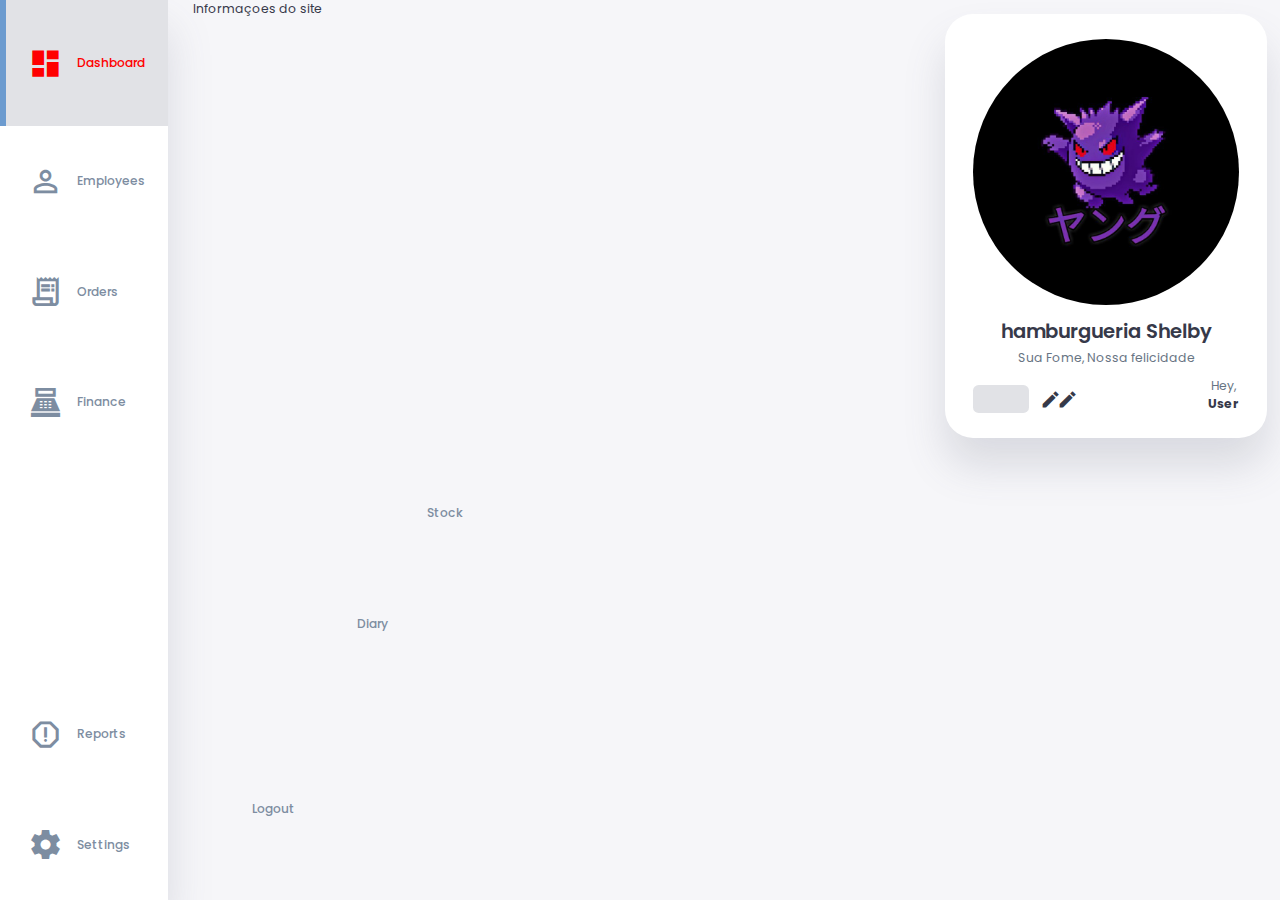
<file: index.html>
<!DOCTYPE html>
<html lang="en">
<head>
    <meta charset="UTF-8">
    <meta name="viewport" content="width=device-width, initial-scale=1.0">
    <link href="https://fonts.googleapis.com/icon?family=Material+Icons+Sharp" rel="stylesheet">
    <link rel="stylesheet" href="style.css">
    <link rel="icon" href="images/icon.ico" type="image/x-icon">
    <title>ERP</title>
</head>

<body>
    <div class="container">
        <aside>
            <div class="sidebar">
                <a href="index.html" class="active">
                    <span class="material-icons-sharp">
                        dashboard
                    </span>
                    <h3>Dashboard</h3>
                </a>
                <a href="employees.html">
                    <span class="material-icons-sharp">
                        person_outline
                    </span>
                    <h3>Employees</h3>
                </a>
                <a href="orders.html">
                    <span class="material-icons-sharp">
                        receipt_long
                    </span>
                    <h3>Orders</h3>
                </a>
                <a href="#">
                    <span class="material-icons-sharp">
                        point_of_sale
                    </span>
                    <h3>Finance</h3>
                </a>
                <a href="#">
                    <span class="material-icons-sharp">
                        inventory_2
                    </span>
                    <h3>Stock</h3>
                </a>
                <a href="#">
                    <span class="material-icons-sharp">
                        inventory
                    </span>
                    <h3>Diary</h3>
                </a>
                <a href="#">
                    <span class="material-icons-sharp">
                        report_gmailerrorred
                    </span>
                    <h3>Reports</h3>
                </a>
                <a href="#">
                    <span class="material-icons-sharp">
                        settings
                    </span>
                    <h3>Settings</h3>
                </a>
                <a href="login/index.html">
                    <span class="material-icons-sharp">
                        logout
                    </span>
                    <h3>Logout</h3>
                </a>
            </div>
        </aside>
        <main>
      Informaçoes do site
        </main>
        <div class="right-section">
            <div class="user-profile">
                <div class="nav">
                    <div class="profile">
                        <div>
                        <p>Hey, <b>User</b></p>
                        </div>
                    </div>
                </div>
                    <div class="logo">
                        <img src="images/logo.png">
                        <h2>hamburgueria Shelby</h2>
                        <p>Sua Fome, Nossa felicidade</p>
                        <button id="menu-btn"></button>
                            <div class="dark-mode">
                        <span class="material-icons-sharp active">
                        light_mode
                        </span>
                        <span class="material-icons-sharp">
                        dark_mode
                        </span>
                        </div>
                    </div>
                </div>
            </div>
        </div>
    </div>
<script src="index.js"></script>
</body>
</html>
</file>
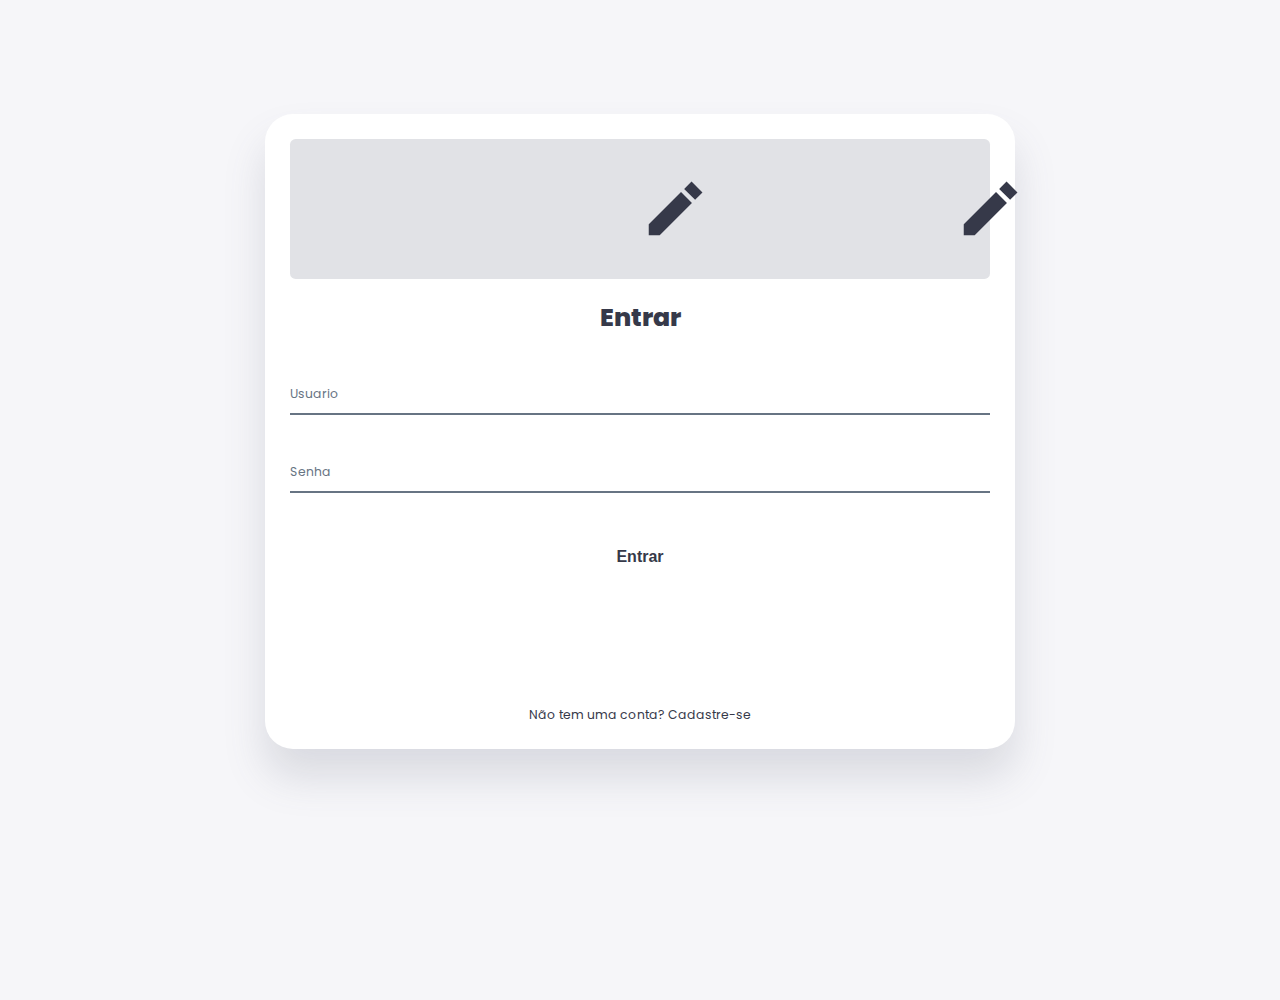
<file: login/index.html>
<!DOCTYPE html>
<html lang="en">
<head>
    <meta charset="UTF-8">
    <meta name="viewport" content="width=device-width, initial-scale=1.0">
    <link href="https://fonts.googleapis.com/icon?family=Material+Icons+Sharp" rel="stylesheet">
    <link rel="stylesheet" href="style.css">
    <link rel="icon" href="images/icon.ico" type="image/x-icon">
    <title>ERP</title>
</head>
<body>
    <div class="container">
        <aside>
            <div class="right-section">
                <div class="user-profile">
                    <div class="card">
                        <h1>Entrar</h1>
                
                        <div id="msgError"></div>
                
                        <div class="label-float">
                          <input type="text" id="usuario" paceholder="" required />
                          <label id="userLabel" for="usuario">Usuario</label>
                        </div>
                
                        <div class="label-float">
                          <input type="password" id="senha" paceholder="" required />
                          <label id="senhaLabel" for="senha">Senha</label>
                          <i class="fa fa-eye" aria-hidden="true"></i>
                        </div>
                
                        <div class="justify-center">
                          <button onclick="entrar()">Entrar</button>
                        </div>
                
                        <div class="justify-center">
                          <hr />
                        </div>
                
                        <p>
                          Não tem uma conta?
                          <a href="./signup.html">
                            Cadastre-se
                          </a>
                        </p>
                      </div>
                    <button id="menu-btn"></button>
                    <div class="dark-mode">
                        <span class="material-icons-sharp active">
                            light_mode
                        </span>
                        <span class="material-icons-sharp">
                            dark_mode
                        </span>
                    </div>
                </div>
            </div>
        </aside>
    </div>
    <script src="index.js"></script>
</body>
</html>
</file>
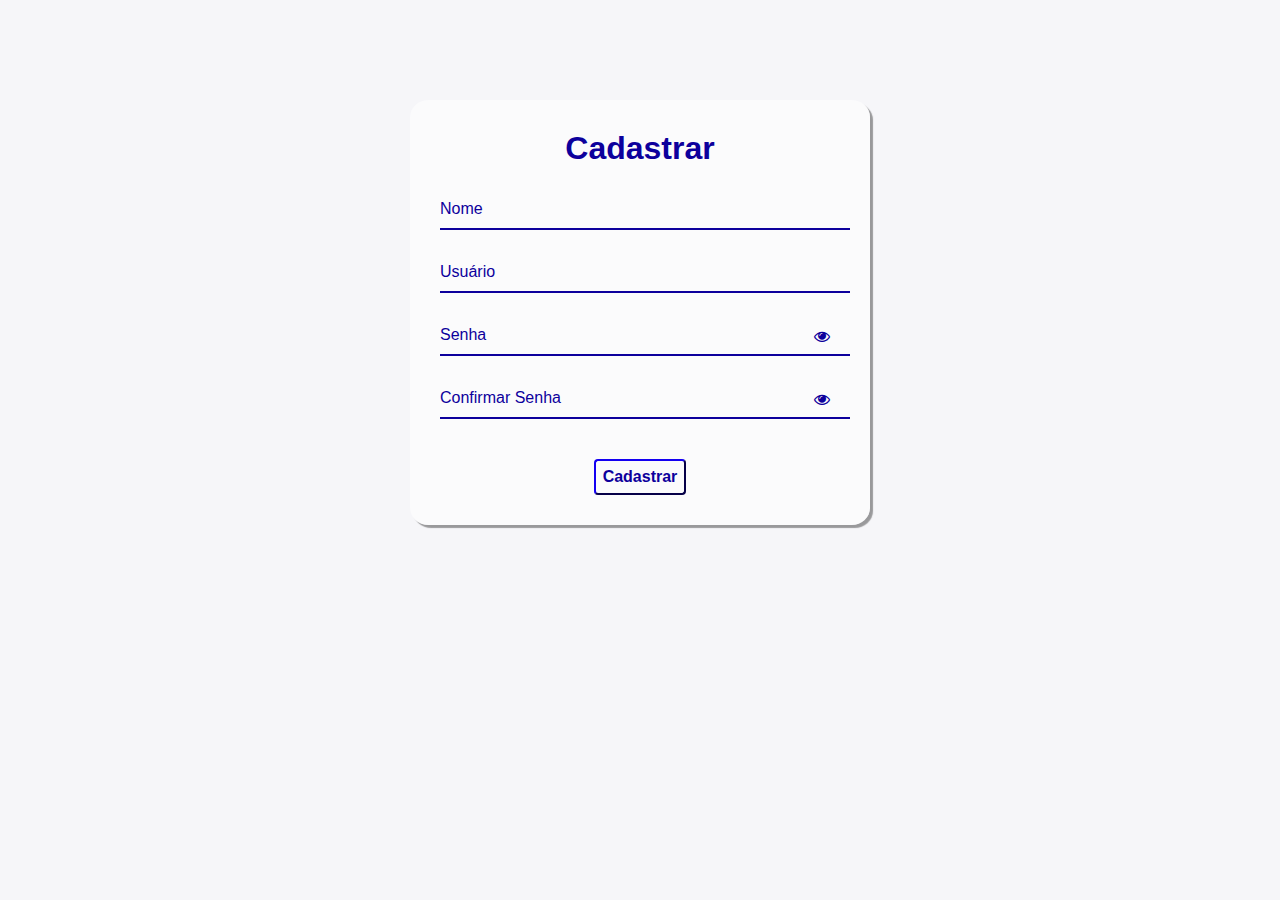
<file: assets/html/signup.html>
<!DOCTYPE html>
<html lang="pt-br">
  <head>
    <meta charset="UTF-8" />
    <meta http-equiv="X-UA-Compatible" content="IE=edge" />
    <meta name="viewport" content="width=device-width, initial-scale=1.0" />
    <link
      rel="stylesheet"
      href="https://stackpath.bootstrapcdn.com/font-awesome/4.7.0/css/font-awesome.min.css"
    />
    <link rel="stylesheet" href="../css/signup.css" />
    <title>Singup</title>
  </head>
  <body>
    <div class="container">
      <div class="card">
        <h1>Cadastrar</h1>

        <div id="msgError"></div>
        <div id="msgSuccess"></div>

        <div class="label-float">
          <input type="text" id="nome" placeholder=" " required />
          <label id="labelNome" for="nome">Nome</label>
        </div>

        <div class="label-float">
          <input type="text" id="usuario" placeholder=" " required />
          <label id="labelUsuario" for="usuario">Usuário</label>
        </div>

        <div class="label-float">
          <input type="password" id="senha" placeholder=" " required />
          <label id="labelSenha" for="senha">Senha</label>
          <i id="verSenha" class="fa fa-eye" aria-hidden="true"></i>
        </div>

        <div class="label-float">
          <input type="password" id="confirmSenha" placeholder=" " required />
          <label id="labelConfirmSenha" for="confirmSenha"
            >Confirmar Senha</label
          >
          <i id="verConfirmSenha" class="fa fa-eye" aria-hidden="true"></i>
        </div>

        <div class="justify-center">
          <button onclick="cadastrar()">Cadastrar</button>
        </div>
      </div>
    </div>

    <script src="../js/signup.js"></script>
  </body>
</html>
</file>
<file: style.css>
@import url('https://fonts.googleapis.com/css2?family=Poppins:wght@300;400;500;600;700;800&display=swap');

:root {
    --color-primary: #6C9BCF;
    --color-white: #fff;
    --color-info-dark: #7d8da1;
    --color-dark: #363949;
    --color-light: rgba(89, 92, 119, 0.18);
    --color-dark-variant: #677483;
    --color-background: #f6f6f9;
    --color-alert: red;
    --card-border-radius: 2rem;
    --border-radius-1: 0.4rem;
    --border-radius-2: 1.2rem;

    --card-padding: 1.8rem;
    --padding-1: 1.2rem;

    --box-shadow: 0 2rem 3rem var(--color-light);
}

.dark-mode-variables {
    --color-background: #181a1e;
    --color-white: #202528;
    --color-dark: #edeffd;
    --color-dark-variant: #a3bdcc;
    --color-light: rgba(0, 0, 0, 0.4);
    --box-shadow: 0 2rem 3rem var(--color-light);
}

* {
    margin: 0;
    padding: 0;
    outline: 0;
    appearance: 0;
    border: 0;
    text-decoration: none;
    box-sizing: border-box;
}

html {
    font-size: 14px;
}

body {
    width: 100vw;
    height: 100vh;
    font-family: 'Poppins', sans-serif;
    font-size: 0.88rem;
    user-select: none;
    overflow-x: hidden;
    color: var(--color-dark);
    background-color: var(--color-background);
}

a {
    color: var(--color-dark);
}

img {
    display: block;
    width: 100%;
    object-fit: cover;
}

h1 {
    font-weight: 800;
    font-size: 1.8rem;
}

h2 {
    font-weight: 600;
    font-size: 1.4rem;
}

h3 {
    font-weight: 500;
    font-size: 0.87rem;
}

p {
    color: var(--color-dark-variant);
}

b {
    color: var(--color-dark);
}
.primary {
    color: var(--color-primary);
}

.container {
    display: grid;
    width: 99%;
    margin: 0;
    gap: 1.8rem;
    grid-template-columns: 12rem auto 23rem;
}

aside .sidebar { /* Estilo da barra lateral  */
    display: flex;
    flex-direction: column;
    background-color: var(--color-white);
    box-shadow: var(--box-shadow);
    height: 100vh;
    position: relative;
    transition: all 0.3s ease;
}

aside .sidebar a { /* Estilo da barra lateral  */
    display: flex;
    align-items: center;
    color: var(--color-info-dark);
    height: 9rem;
    gap: 1rem;
    position: relative;
    margin-left: 2rem;
    transition: all 0.3s ease;
}

aside .sidebar a span { /* Tamanho e animação dos icones da barra lateral  */
    font-size: 2.5rem;
    transition: all 0.3s ease;
}

aside .sidebar a:last-child { /* posição do Logout */
    position: absolute;
    bottom: 2rem;
    width: 100%;
}

aside .sidebar a.active { /* Estilo da barra lateral ativa  */
    width: 100%;
    color: var(--color-primary);
    background-color: var(--color-light);
    margin-left: 0;
}

aside .sidebar a.active::before { /* Estilo do traço atras da barra ativa*/
    content: '';
    width: 6px;
    height: 126px;
    background-color: var(--color-primary);
}

aside .sidebar a.active span { /* Distancia do traço para as informações*/
    color: var(--color-primary);
    margin-left: calc(1rem - 0px);
}

aside .sidebar a:hover { /* Estilo das informações ao colocar o mouse encima */
    color: var(--color-alert); 
}

aside .sidebar a:hover span{ /* Estilo do icone ao colocar o mouse encima */
    margin-left: 0.6rem;
    color: var(--color-alert); 
}

.right-section { /* Estilo da secçao direita*/
    margin-top: 1rem;
}

.right-section .nav {
    display: flex;
    justify-content: end;
    gap: 2rem;
    flex-direction: row-reverse;
    width: 0px;
}


.right-section .dark-mode { /* Estilo da secçao direita escura */
    background-color: var(--color-light);
    display: flex;
    height: 2rem;
    width: 4rem;
    cursor: pointer;
    border-radius: var(--border-radius-1);
}

.right-section .dark-mode span { /* Estilo  dos icones Tema W/D */
    font-size: 1.5rem;
    width: 50%;
    height: 100%;
    display: flex;
    align-items: center;
    justify-content: center;
}

.right-section .user-profile { /* Estilo do Perfil do usuario*/
    display: flex;
    text-align: center;
    margin: 0rem;
    background-color: var(--color-white);
    padding: var(--card-padding);
    border-radius: var(--card-border-radius);
    box-shadow: var(--box-shadow);
    cursor: pointer;
    transition: all 0.3s ease;
    flex-direction: row-reverse;
    align-items: flex-end;
    justify-content: center;

}

.right-section .user-profile:hover { /* Animação do Perfil do usuario*/
    box-shadow: none;
}

.right-section .user-profile img { /* Estilo da Imagem do perfil do usuario*/
    width: 19rem;
    height: auto;
    margin-bottom: 0.8rem;
    border-radius: 50%;
}

.right-section .user-profile h2 { /* Estilo do bordao do usuario*/
    margin-bottom: 0.2rem;
}
</file>
<file: login/style.css>
@import url('https://fonts.googleapis.com/css2?family=Poppins:wght@300;400;500;600;700;800&display=swap');

:root {
    --color-primary: #6C9BCF;
    --color-white: #fff;
    --color-info-dark: #7d8da1;
    --color-dark: #363949;
    --color-light: rgba(89, 92, 119, 0.18);
    --color-dark-variant: #677483;
    --color-background: #f6f6f9;
    --color-alert: red;
    --card-border-radius: 2rem;
    --border-radius-1: 0.4rem;
    --border-radius-2: 1.2rem;

    --card-padding: 1.8rem;
    --padding-1: 1.2rem;

    --box-shadow: 0 2rem 3rem var(--color-light);
}

.dark-mode-variables {
    --color-background: #181a1e;
    --color-white: #202528;
    --color-dark: #edeffd;
    --color-dark-variant: #a3bdcc;
    --color-light: rgba(0, 0, 0, 0.4);
    --box-shadow: 0 2rem 3rem var(--color-light);
}

* {
    margin: 0;
    padding: 0;
    outline: 0;
    appearance: 0;
    border: 0;
    text-decoration: none;
    box-sizing: border-box;
}

html {
    font-size: 14px;
}

body {
    width: 100vw;
    height: 100vh;
    font-family: 'Poppins', sans-serif;
    font-size: 0.88rem;
    user-select: none;
    overflow-x: hidden;
    color: var(--color-dark);
    background-color: var(--color-background);
}

a {
    color: var(--color-dark);
}

img {
    display: block;
    width: 100%;
    object-fit: cover;
}

h1 {
    font-weight: 800;
    font-size: 1.8rem;
}

h2 {
    font-weight: 600;
    font-size: 1.4rem;
}

h3 {
    font-weight: 500;
    font-size: 0.87rem;
}

p {
    color: var(--color-dark-variant);
}

b {
    color: var(--color-dark);
}
.primary {
    color: var(--color-primary);
}

.container {
    margin: 0;
    gap: 1.8rem;
    grid-template-columns: 12rem auto 23rem;
    display: flex;
    justify-content: center;
    width: 100%;
    margin-top: 100px;
}

aside .sidebar { /* Estilo da barra lateral  */
    display: flex;
    flex-direction: column;
    background-color: var(--color-white);
    box-shadow: var(--box-shadow);
    height: 100vh;
    position: relative;
    transition: all 0.3s ease;
}

aside .sidebar a { /* Estilo da barra lateral  */
    display: flex;
    align-items: center;
    color: var(--color-info-dark);
    height: 9rem;
    gap: 1rem;
    position: relative;
    margin-left: 2rem;
    transition: all 0.3s ease;
}

aside .sidebar a span { /* Tamanho e animação dos icones da barra lateral  */
    font-size: 2.5rem;
    transition: all 0.3s ease;
}

aside .sidebar a:last-child { /* posição do Logout */
    position: absolute;
    bottom: 2rem;
    width: 100%;
}

aside .sidebar a.active { /* Estilo da barra lateral ativa  */
    width: 100%;
    color: var(--color-primary);
    background-color: var(--color-light);
    margin-left: 0;
}

aside .sidebar a.active::before { /* Estilo do traço atras da barra ativa*/
    content: '';
    width: 6px;
    height: 126px;
    background-color: var(--color-primary);
}

aside .sidebar a.active span { /* Distancia do traço para as informações*/
    color: var(--color-primary);
    margin-left: calc(1rem - 0px);
}

aside .sidebar a:hover { /* Estilo das informações ao colocar o mouse encima */
    color: var(--color-alert); 
}

aside .sidebar a:hover span{ /* Estilo do icone ao colocar o mouse encima */
    margin-left: 0.6rem;
    color: var(--color-alert); 
}

.right-section { /* Estilo da secçao direita*/
    margin-top: 1rem;
}

.right-section .nav {
    display: flex;
    justify-content: end;
    gap: 2rem;
    flex-direction: row-reverse;
    width: 0px;
}


.right-section .dark-mode { /* Estilo da secçao direita escura */
    background-color: var(--color-light);
    display: flex;
    height: 10rem;
    width: 50rem;
    cursor: pointer;
    border-radius: var(--border-radius-1);
}

.right-section .dark-mode span { /* Estilo  dos icones Tema W/D */
    font-size: 5rem;
    width: 50%;
    height: 100%;
    display: flex;
    align-items: center;
    justify-content: center;
}

.right-section .user-profile { /* Estilo do Perfil do usuario*/
    display: flex;
    text-align: center;
    margin: 0rem;
    background-color: var(--color-white);
    padding: var(--card-padding);
    border-radius: var(--card-border-radius);
    box-shadow: var(--box-shadow);
    cursor: pointer;
    transition: all 0.3s ease 0s;
    flex-direction: column-reverse;
}

.right-section .user-profile:hover { /* Animação do Perfil do usuario*/
    box-shadow: none;
}

.right-section .user-profile img { /* Estilo da Imagem do perfil do usuario*/
    width: 19rem;
    height: auto;
    margin-bottom: 0.8rem;
    border-radius: 50%;
}

.right-section .user-profile h2 { /* Estilo do bordao do usuario*/
    margin-bottom: 0.2rem;
}
.label-float input{
    width: 100%;
    padding: 5px 5px;
    display: inline-block;
    border: 0;
    border-bottom: 2px solid var(--color-dark-variant);
    background-color: transparent;
    outline: none;
    min-width: 180px;
    font-size: 16px;
    transition: all .3s ease-out;
    border-radius: 0;
    
  }
  
  .label-float{
    position: relative;
    padding-top: 13px;
    margin-top: 5%;
    margin-bottom: 5%;
  }
  
  .label-float input:focus{
    border-bottom: 2px solid var(--color-dark-variant);
  }
  
  .label-float label{
    color: var(--color-dark-variant);
    pointer-events: none;
    position: absolute;
    top: 0;
    left: 0;
    margin-top: 13px;
    transition: all .3s ease-out;
  }
  
  .label-float input:focus + label,
  .label-float input:valid + label{
    font-size: 13px;
    margin-top: 0;
    color: var
  }
  
  button{
    background-color: transparent;
    border-color: var(--color-dark-variant);
    color: var(--color-dark-variant)
    padding: 7px;
    font-weight: bold;
    font-size: 12pt;
    margin-top: 20px;
    border-radius: 4px;
    cursor: pointer;
    outline: none;
    transition: all .4s ease-out;
  }
  
  button:hover{
    background-color: var(--color-dark-variant);
    color: #fff;
  }
  
  .justify-center{
    display: flex;
    justify-content: center;
  }
  
  hr{
    margin-top: 10%;
    margin-bottom: 10%;
    width: 60%;
  }
  
  p{
    color: var(--color-dark-variant)
    font-size: 14pt;
    text-align: center;
  }
  
  a{
    color: var(--color-dark-variant)
    font-weight: bold;
    text-decoration: none;
    transition: all .3s ease-out;
  }
  
  a:hover{
    color: #ff0000;
  }
  
  .fa-eye{
    position: absolute;
    top: 15px;
    right: 10px;
    cursor: pointer;
    color: #ff0000;
  }
  
   #msgError{
    text-align: center;
    color: #ff0000;
    background-color: #ffbbbb;
    padding: 10px;
    border-radius: 4px;
    display: none;
  }
</file>
<file: assets/css/signup.css>
@import url('https://fonts.googleapis.com/css2?family=Poppins:wght@300;400;500;600;700;800&display=swap');

:root {
    --color-primary: #6C9BCF;
    --color-white: #fff;
    --color-info-dark: #7d8da1;
    --color-dark: #363949;
    --color-light: rgba(89, 92, 119, 0.18);
    --color-dark-variant: #677483;
    --color-background: #f6f6f9;
    --color-alert: red;
    --card-border-radius: 2rem;
    --border-radius-1: 0.4rem;
    --border-radius-2: 1.2rem;
    --card-padding: 1.8rem;
    --padding-1: 1.2rem;
    --box-shadow: 0 2rem 3rem var(--color-light);
}

.dark-mode-variables {
    --color-background: #181a1e;
    --color-white: #202528;
    --color-dark: #edeffd;
    --color-dark-variant: #a3bdcc;
    --color-light: rgba(0, 0, 0, 0.4);
    --box-shadow: 0 2rem 3rem var(--color-light);
}

* {
  margin: 0;
  padding: 0;
  font-family: 'Roboto', sans-serif;
}

body {
  background-color: var(--color-background);
  background-repeat: no-repeat;
  background-size: cover;
  background-attachment: fixed
  
}

.container {
  display: flex;
  justify-content: center;
  width: 100%;
  margin-top: 100px;
}

.card {
  background-color: #ffffff80;
  padding: 30px;
  border-radius: 4%;
  box-shadow: 3px 3px 1px 0px #00000060;
  width: 400px;
}

h1{
  text-align: center;
  margin-bottom: 20px;
  color: #0d009c
}

.label-float input{
  width: 100%;
  padding: 5px 5px;
  display: inline-block;
  border: 0;
  border-bottom: 2px solid #0d009c;
  background-color: transparent;
  outline: none;
  min-width: 180px;
  font-size: 16px;
  transition: all .3s ease-out;
  border-radius: 0;
  
}

.label-float{
  position: relative;
  padding-top: 13px;
  margin-top: 5%;
  margin-bottom: 5%;
}

.label-float input:focus{
  border-bottom: 2px solid #4038a0;
}

.label-float label{
  color: #0d009c;
  pointer-events: none;
  position: absolute;
  top: 0;
  left: 0;
  margin-top: 13px;
  transition: all .3s ease-out;
}

.label-float input:focus + label,
.label-float input:valid + label{
  font-size: 13px;
  margin-top: 0;
  color: #4038a0
}

button{
  background-color: transparent;
  border-color: #0d009c;
  color: #0d009c;
  padding: 7px;
  font-weight: bold;
  font-size: 12pt;
  margin-top: 20px;
  border-radius: 4px;
  cursor: pointer;
  outline: none;
  transition: all .4s ease-out;
}

button:hover{
  background-color: #0d009c;
  color: #fff;
}

.justify-center{
  display: flex;
  justify-content: center;
}

.fa-eye{
  position: absolute;
  top: 15px;
  right: 10px;
  cursor: pointer;
  color: #0d009c;
}

#msgError{
  text-align: center;
  color: #ff0000;
  background-color: #ffbbbb;
  padding: 10px;
  border-radius: 4px;
  display: none;
}

#msgSuccess{
  text-align: center;
  color: #00bb00;
  background-color: #bbffbe;
  padding: 10px;
  border-radius: 4px;
  display: none;
}
</file>
